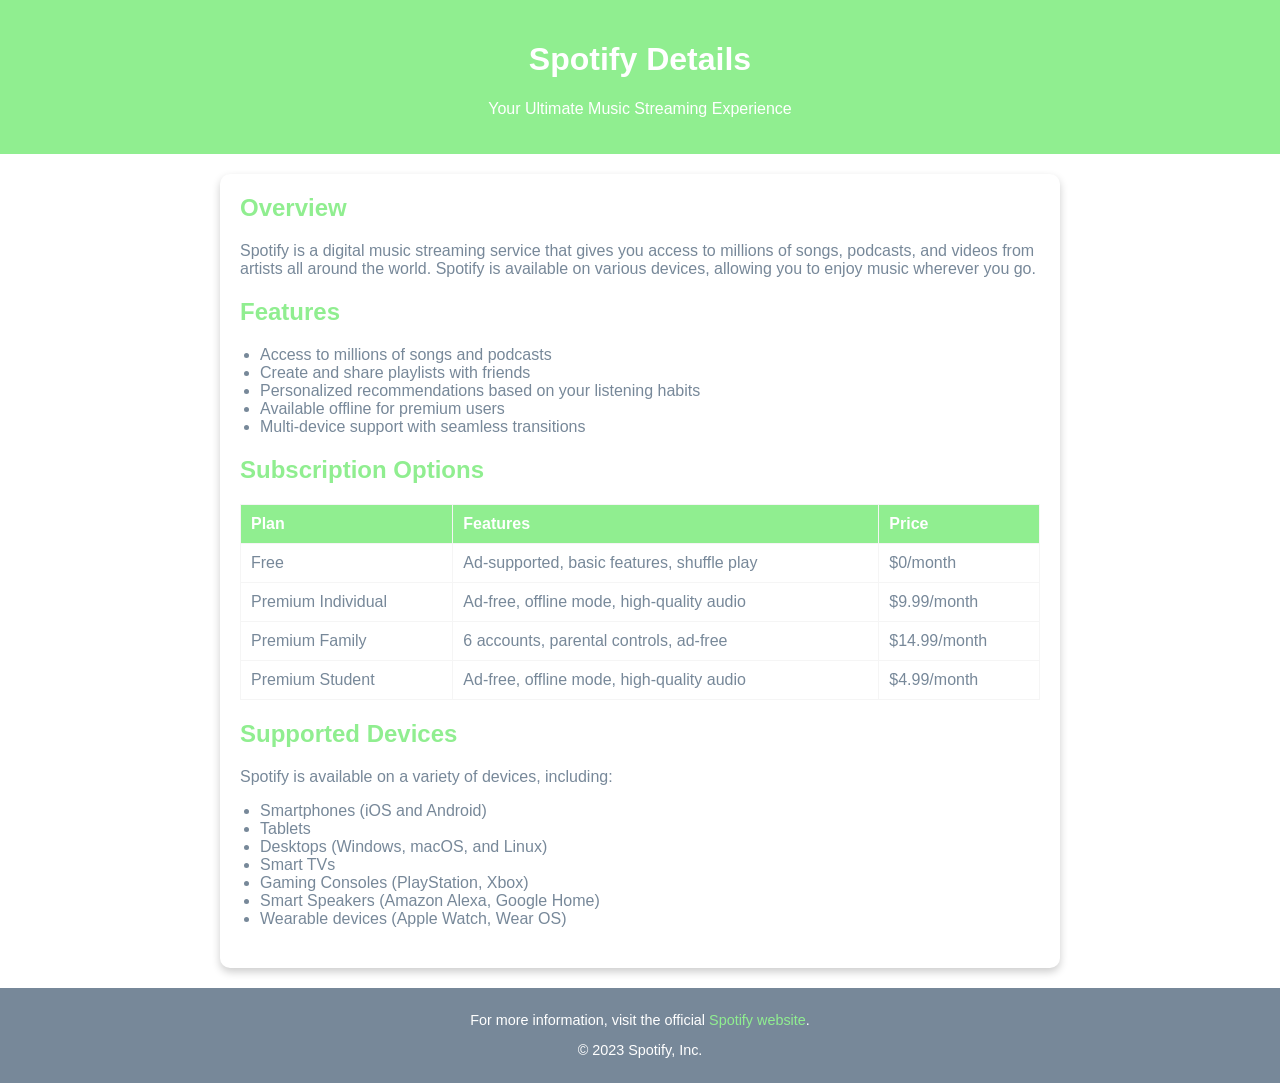
<file: About.html>
<!DOCTYPE html>
<html lang="en">
<head>
    <meta charset="UTF-8">
    <meta name="viewport" content="width=device-width, initial-scale=1.0">
    <title>Spotify Details</title>
    <style>
        body {
            font-family: Arial, sans-serif;
            background-color: white;
            margin: 0;
            padding: 0;
            color: lightslategrey;
        }

        header {
            background-color: lightgreen;
            color: white;
            padding: 20px;
            text-align: center;
        }

        h1 {
            font-size: 2em;
        }

        .container {
            max-width: 800px;
            margin: 20px auto;
            padding: 20px;
            background-color: white;
            border-radius: 10px;
            box-shadow: 0 4px 8px rgba(0, 0, 0, 0.2);
        }

        section {
            margin-bottom: 20px;
        }

        h2 {
            color: lightgreen;
            margin-top: 0;
        }

        ul {
            padding-left: 20px;
        }

        .subscription-table {
            width: 100%;
            border-collapse: collapse;
        }

        .subscription-table th, .subscription-table td {
            border: 1px solid whitesmoke;
            padding: 10px;
            text-align: left;
        }

        .subscription-table th {
            background-color: lightgreen;
            color: white;
        }

        footer {
            text-align: center;
            padding: 10px;
            background-color: lightslategrey;
            color: white;
            font-size: 0.9em;
        }

        a {
            color: lightgreen;
            text-decoration: none;
        }
    </style>
</head>
<body>

    <header>
        <h1>Spotify Details</h1>
        <p>Your Ultimate Music Streaming Experience</p>
    </header>

    <div class="container">

        <section>
            <h2>Overview</h2>
            <p>Spotify is a digital music streaming service that gives you access to millions of songs, podcasts, and videos from artists all around the world. Spotify is available on various devices, allowing you to enjoy music wherever you go.</p>
        </section>

        <section>
            <h2>Features</h2>
            <ul>
                <li>Access to millions of songs and podcasts</li>
                <li>Create and share playlists with friends</li>
                <li>Personalized recommendations based on your listening habits</li>
                <li>Available offline for premium users</li>
                <li>Multi-device support with seamless transitions</li>
            </ul>
        </section>

        <section>
            <h2>Subscription Options</h2>
            <table class="subscription-table">
                <tr>
                    <th>Plan</th>
                    <th>Features</th>
                    <th>Price</th>
                </tr>
                <tr>
                    <td>Free</td>
                    <td>Ad-supported, basic features, shuffle play</td>
                    <td>$0/month</td>
                </tr>
                <tr>
                    <td>Premium Individual</td>
                    <td>Ad-free, offline mode, high-quality audio</td>
                    <td>$9.99/month</td>
                </tr>
                <tr>
                    <td>Premium Family</td>
                    <td>6 accounts, parental controls, ad-free</td>
                    <td>$14.99/month</td>
                </tr>
                <tr>
                    <td>Premium Student</td>
                    <td>Ad-free, offline mode, high-quality audio</td>
                    <td>$4.99/month</td>
                </tr>
            </table>
        </section>

        <section>
            <h2>Supported Devices</h2>
            <p>Spotify is available on a variety of devices, including:</p>
            <ul>
                <li>Smartphones (iOS and Android)</li>
                <li>Tablets</li>
                <li>Desktops (Windows, macOS, and Linux)</li>
                <li>Smart TVs</li>
                <li>Gaming Consoles (PlayStation, Xbox)</li>
                <li>Smart Speakers (Amazon Alexa, Google Home)</li>
                <li>Wearable devices (Apple Watch, Wear OS)</li>
            </ul>
        </section>

    </div>

    <footer>
        <p>For more information, visit the official <a href="https://www.spotify.com" target="_blank" rel="noopener">Spotify website</a>.</p>
        <p>&copy; 2023 Spotify, Inc.</p>
    </footer>

</body>
</html>
</file>
